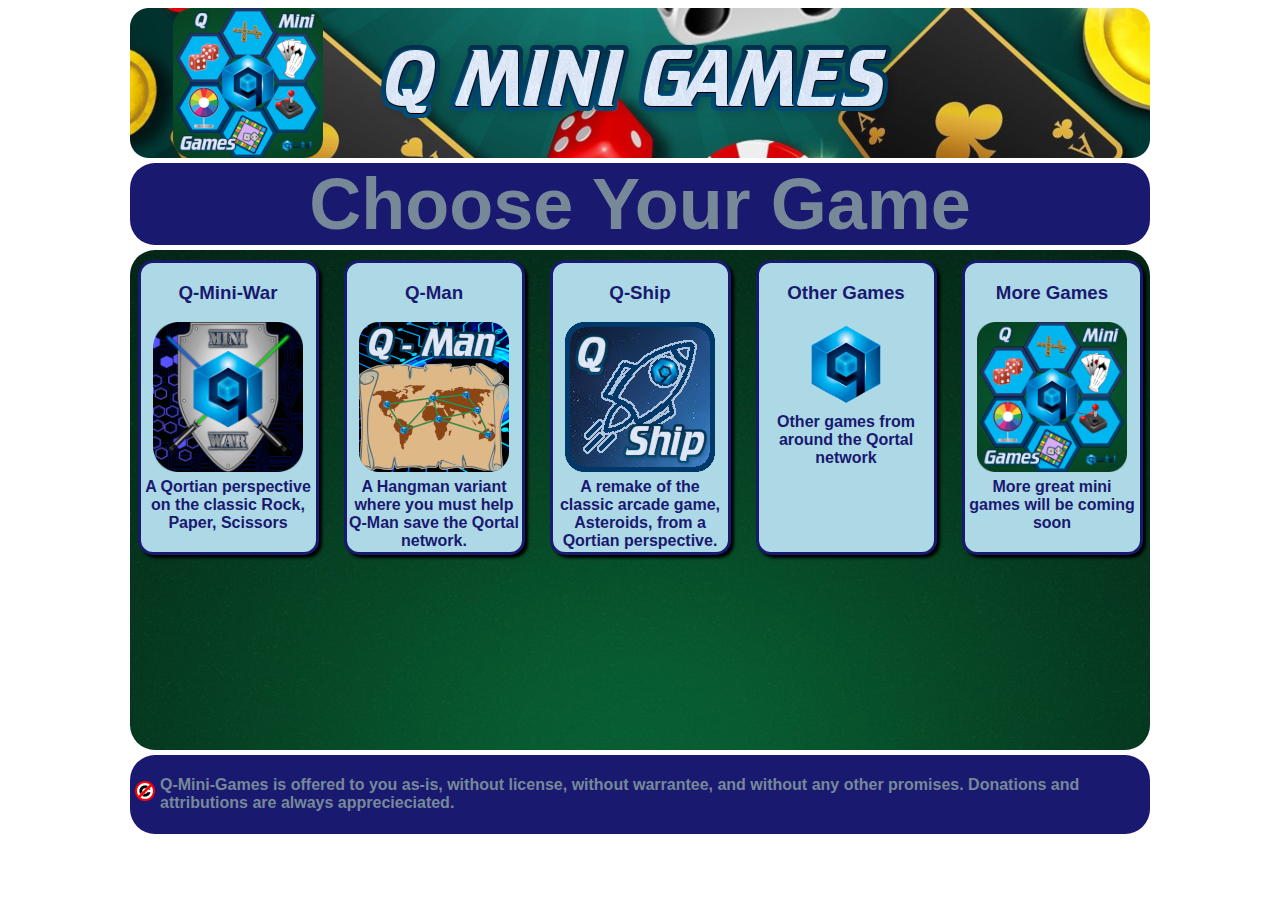
<file: index.html>
<!DOCTYPE html>
<html lang="en">
<head>
    <meta charset="UTF-8">
    <meta name="viewport" content="width=device-width, initial-scale=1.0">
    <title>Q-Mini-Games</title>
    <link rel="stylesheet" href="./style.css">
    <link rel="icon" type="image/x-icon" href="/Q-Mini-Games/favicon.ico">
</head>
<body>
    <header>
        <img id = "headerBanner" src="./images/QMGBanner(1020x150)Rounded-Corners.png" alt="Q Mini Games Banner">
    </header>
    <section id = "banner">
        <h1> Choose Your Game</h1>
    </section>
    <main>
        
        <div id = "gamesGrid1" class="show">
            <div id = "qmw" class = "gameCard" onmouseover="cardAlt('qmw')" onmouseout="cardReg('qmw')" onmousedown="window.location='./games/q-mini-war/index.html'">
                <h3 id="qmwTitle" class="gameTitle">Q-Mini-War</h3>
                <img id="qmwImg" src="./images/QMWlogo.png" alt="Q Mini War logo">
                <h4 id="qmwDesc" class="gameDesc">A Qortian perspective on the classic Rock, Paper, Scissors</h4>
            </div>
            <div id = "qmn" class = "gameCard" onmouseover="cardAlt('qmn')" onmouseout="cardReg('qmn')" onmousedown="window.location='/games/q-man/index.html'">
                <h3 id="qmnTitle" class="gameTitle">Q-Man</h3>
                <img id="qmnImg" src="./images/QMNlogo.png" alt="Q Man logo">
                <h4 id="qmnDesc" class="gameDesc">A Hangman variant where you must help Q-Man save the Qortal network.</h4>
            </div>
            <div id = "qsp" class = "gameCard" onmouseover="cardAlt('qsp')" onmouseout="cardReg('qsp')" onmousedown="window.location='./games/q-ship/index.html'">
                <h3 id="qspTitle" class="gameTitle">Q-Ship</h3>
                <img id="qspImg" src="./images/QSP-logo.png" alt="Q Ship logo">
                <h4 id="qspDesc" class="gameDesc">A remake of the classic arcade game, Asteroids, from a Qortian perspective.</h4>
            </div>
            <div id = "otg" class = "gameCard" onmouseover="cardAlt('otg')" onmouseout="cardReg('otg')" onmousedown=showOtherGames()>
                <h3 id="otgTitle" class="gameTitle">Other Games</h3>
                <img id="qmmImg" src="./images/Qortalicon.png" alt="Qortal cube logo">
                <h4 id="qmmDesc" class="gameDesc">Other games from around the Qortal network</h4>
            </div>
            <div id = "qmore" class = "gameCard" onmouseover="cardAlt('qmore')" onmouseout="cardReg('qmore')">
                <h3 id="qmoreTitle" class="gameTitle">More Games</h3>
                <img id="qmoreImg" src="./images/QMG-Logo(320x320)-Transparent.png" alt="Q Mini Games logo">
                <h4 id="qmoreDesc" class="gameDesc">More great mini games will be coming soon</h4>
            </div>
        </div> 
        <div id = "otherGames" class="show">
            <div id = "qbrt" class = "gameCard" onmouseover="cardAlt('qbrt')" onmouseout="cardReg('qbrt')" onmousedown=otgTest()>
                <h3 id="qmwTitle" class="gameTitle">Q-Bert</h3>
                <img id="qmwImg" src="./images/Qortalicon.png" alt="Qortal cube logo">
                <h4 id="qmwDesc" class="gameDesc">AKA BlueBert by PigPig105</h4>
            </div>
            <div id = "qmn" class = "gameCard" onmouseover="cardAlt('qmn')" onmouseout="cardReg('qmn')" onmousedown="window.location='./games/q-man/index.html'" hidden>
                <h3 id="qmnTitle" class="gameTitle">Q-Man</h3>
                <img id="qmnImg" src="./images/QMNlogo.png" alt="Q Man logo">
                <h4 id="qmnDesc" class="gameDesc">A Hangman variant where you must help Q-Man save the Qortal network.</h4>
            </div>
            <div id = "qsp" class = "gameCard" onmouseover="cardAlt('qsp')" onmouseout="cardReg('qsp')" onmousedown="window.location='./games/q-ship/index.html'" hidden>
                <h3 id="qspTitle" class="gameTitle">Q-Ship</h3>
                <img id="qspImg" src="./images/QSP-logo.png" alt="Q Ship logo">
                <h4 id="qspDesc" class="gameDesc">A remake of the classic arcade game, Asteroids, from a Qortian perspective.</h4>
            </div>
            <div id = "qmm" class = "gameCard" onmouseover="cardAlt('qmm')" onmouseout="cardReg('qmm')" onmousedown="window.location='./games/q-mini-mines/index.html'" hidden>
                <h3 id="qmmTitle" class="gameTitle">Q-Mini-Mines</h3>
                <img id="qmmImg" src="./images/QMWlogo.png" alt="Q Mini Mines logo">
                <h4 id="qmmDesc" class="gameDesc">Find all the mines without blowing yourself up</h4>
            </div>
            <div id = "btg" class = "gameCard" onmouseover="cardAlt('btg')" onmouseout="cardReg('btg')" onmousedown="showGames()">
                <h3 id="qmoreTitle" class="gameTitle">Q-Mini-Games</h3>
                <img id="qmoreImg" src="./images/QMG-Logo(320x320)-Transparent.png" alt="Q Mini Games logo">
                <h4 id="qmoreDesc" class="gameDesc">Go back to the Q-Mini-Games list</h4>
            </div>
        </div>
        
    </main>
    <footer>
        <div id="qmgLicense">
            <img src="./images/copyright-free.png" alt="Copyright free image">  <H4>Q-Mini-Games is offered to you as-is, without license, without warrantee, and without any other promises. Donations and attributions are always apprecieciated.</H4>
        </div>
    </footer>
    <script src="./script.js"></script>
</body>
</html>
</file>
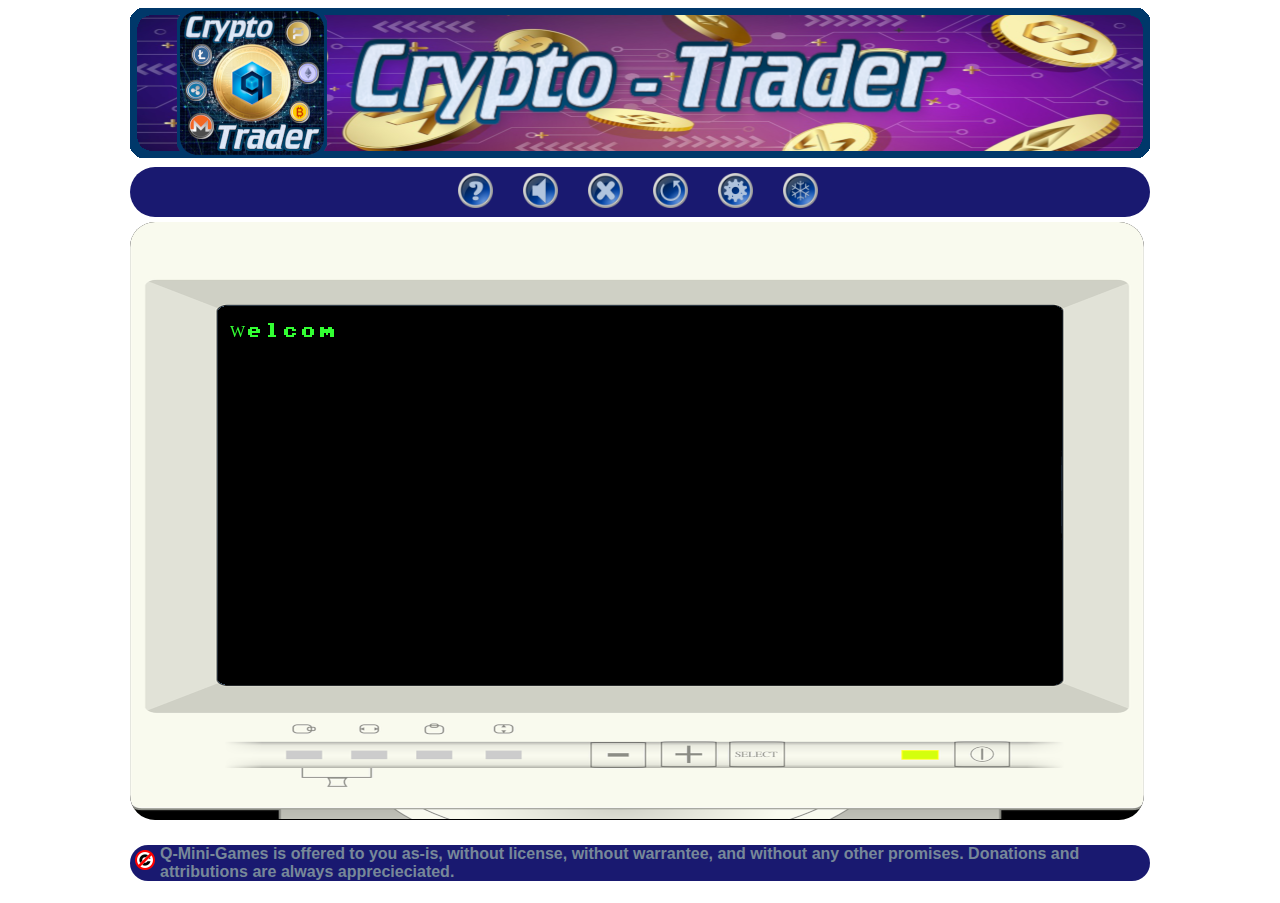
<file: games/crypto-trader/index.html>
<!DOCTYPE html>
<html lang="en">
<head>
    <meta charset="UTF-8">
    <meta name="viewport" content="width=device-width, initial-scale=1.0">
    <title>Crypto-Trader</title>
    <link rel="stylesheet" href="./style.css">
</head>
<body>
    <header>
        <img src="./images/C-T-Banner(1020x150).png" alt="Crypto Trader Banner">
    </header>
    <nav id = navBar>
        <div id="infoButton" class="navCard">
            <img id="infoImg" class="navButton" src="./images/Help2Button.png" alt="Info Button" onmouseover="showTP(document.getElementById('infoTip'))" onmouseout="hideTP(document.getElementById('infoTip'))" onmousedown="infoButton()">
            
        </div>
        <div id="muteButton" class="navCard">
            <img id = "muteImg" class="navButton" src="./images/AudioButton.png" alt="Mute Button" onmouseover="showTP(document.getElementById('muteTip'))" onmouseout="hideTP(document.getElementById('muteTip'))" onmousedown="muteButton()">
        </div>
        <div id="cancelButton" class="navCard">
            <img id="cancelImg" class="navButton" src="./images/XButton.png" alt="Cancel Button" onmouseover="showTP(document.getElementById('cancelTip'))" onmouseout="hideTP(document.getElementById('cancelTip'))" onmousedown="cancelButton()">
        </div>
        <div id="RestartButton" class="navCard">
            <img id="restartImg" class="navButton" src="./images/RestartButton.png" alt="Restart Button" onmouseover="showTP(document.getElementById('restartTip'))" onmouseout="hideTP(document.getElementById('restartTip'))" onmousedown="restartButton()">
        </div>
        <div id="settingsButton" class="navCard">
            <img id="settingsImg" class="navButton" src="./images/SettingsButton.png" alt="Settings Button" onmouseover="showTP(document.getElementById('setTip'))" onmouseout="hideTP(document.getElementById('setTip'))" onmousedown="settingsButton()">
        </div>
        <div id="snowflakeButton" class="navCard">
            <img id="snowflakeImg" class="navButton" src="./images/SnowflakeButton.png" alt="Snowflake Button" onmouseover="showTP(document.getElementById('snowTip'))" onmouseout="hideTP(document.getElementById('snowTip'))" onmousedown="snowflakeButton()">
        </div>
    </nav>
    <main id="gameBoard">
        <div id="restartTip" class="toolTip">
        Restart Game
        </div>
        <div id="snowTip" class="toolTip">
            Snowflake
        </div>
        <div id="setTip" class="toolTip">
            Game Settings
        </div>
        <div id="cancelTip" class="toolTip">
            Quit Game
        </div>
        <div id="muteTip" class="toolTip">
            Mute Sounds
        </div>
        <div id="infoTip" class="toolTip">
            Game Instructions
        </div>
    <canvas></canvas>
    <footer>
        <div id="qmgLicense">
            <img src="./images/copyright-free.png" alt="Copyright free image">  <H4>Q-Mini-Games is offered to you as-is, without license, without warrantee, and without any other promises. Donations and attributions are always apprecieciated.</H4>
        </div>
    </footer>
    <script src="./game.js"></script>
</body>
</html>
</file>
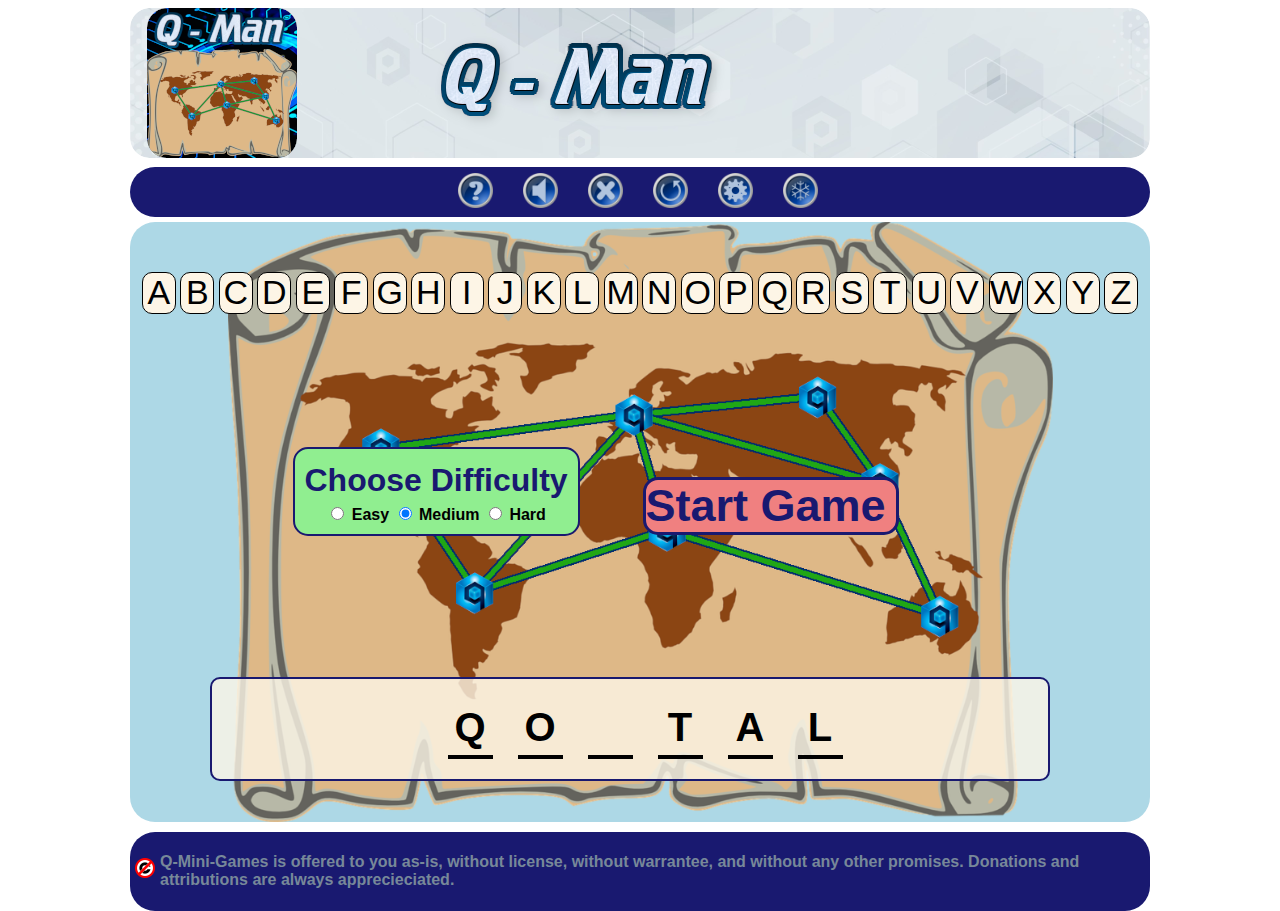
<file: games/q-man/index.html>
<!DOCTYPE html>
<html lang="en">
<head>
    <meta charset="UTF-8">
    <meta name="viewport" content="width=device-width, initial-scale=1.0">
    <title>Q-Man</title>
    <link rel="stylesheet" href="./style.css">
    <link rel="icon" type="image/x-icon" href="/Q-Mini-Games/favicon.ico">
</head>
<body>
    <header>
        <img src="./images/Q-ManBanner.png" alt="Q-Man Banner">
    </header>
    <nav id = navBar>
        <div id="infoButton" class="navCard">
            <img id="infoImg" class="navButton" src="./images/Help2Button.png" alt="Info Button" onmouseover="showTP(document.getElementById('infoTip'))" onmouseout="hideTP(document.getElementById('infoTip'))" onmousedown="infoButton()">
            
        </div>
        <div id="muteButton" class="navCard">
            <img id = "muteImg" class="navButton" src="./images/AudioButton.png" alt="Mute Button" onmouseover="showTP(document.getElementById('muteTip'))" onmouseout="hideTP(document.getElementById('muteTip'))" onmousedown="muteButton()">
        </div>
        <div id="cancelButton" class="navCard">
            <img id="cancelImg" class="navButton" src="./images/XButton.png" alt="Cancel Button" onmouseover="showTP(document.getElementById('cancelTip'))" onmouseout="hideTP(document.getElementById('cancelTip'))" onmousedown="cancelButton()">
        </div>
        <div id="RestartButton" class="navCard">
            <img id="restartImg" class="navButton" src="./images/RestartButton.png" alt="Restart Button" onmouseover="showTP(document.getElementById('restartTip'))" onmouseout="hideTP(document.getElementById('restartTip'))" onmousedown="restartButton()">
        </div>
        <div id="settingsButton" class="navCard">
            <img id="settingsImg" class="navButton" src="./images/SettingsButton.png" alt="Settings Button" onmouseover="showTP(document.getElementById('setTip'))" onmouseout="hideTP(document.getElementById('setTip'))" onmousedown="settingsButton()">
        </div>
        <div id="snowflakeButton" class="navCard">
            <img id="snowflakeImg" class="navButton" src="./images/SnowflakeButton.png" alt="Snowflake Button" onmouseover="showTP(document.getElementById('snowTip'))" onmouseout="hideTP(document.getElementById('snowTip'))" onmousedown="snowflakeButton()">
        </div>
    </nav>
    <main id="gameBoard">
        <div id="restartTip" class="toolTip">
        Restart Game
        </div>
        <div id="snowTip" class="toolTip">
            Snowflake
        </div>
        <div id="setTip" class="toolTip">
            Game Settings
        </div>
        <div id="cancelTip" class="toolTip">
            Quit Game
        </div>
        <div id="muteTip" class="toolTip">
            Mute Sounds
        </div>
        <div id="infoTip" class="toolTip">
            Game Instructions
        </div>
        <div id="settingsCard" class="settings">
            <p>Set Difficulty</p>
            <div>
            <input type="radio" id="sEasy" name="setDiff" value="easy" onchange="selectDiff('easy')">
            <label id="sEasyLab" for="sEasy">Easy</label>
            </div>
            <div>
            <input type="radio" id="sMed" name="setDiff" value="med" checked onchange="selectDiff('med')">
            <label id="sMedLab" for="sMed">Medium</label>
            </div>
            <div>
            <input type="radio" id="sHard" name="setDiff" value="hard" onchange="selectDiff('hard')">
            <label id="sHardLab" for="sHard">Hard</label>
            </div>
            <p>Changes will take effect <br/>on your next game.</p>
        </div>
        <div id="startBox" >
            <div id="selectDiff">
                <h1> Choose Difficulty</h1>
                <input type="radio" id="easy" name="chooseDiff" value="easy" onchange="selectDiff('easy')">
                <label for="easy">Easy</label>
                <input type="radio" id="med" name="chooseDiff" value="med" checked onchange="selectDiff('med')">
                <label for="med">Medium</label>
                <input type="radio" id="hard" name="chooseDiff" value="hard" onchange="selectDiff('hard')">
                <label for="hard">Hard</label>
            </div>
            <h1 onmousedown="startGame()">Start Game</h1>
        </div>
        <div id="confirmBox">
            <h1 id="confirmTitle"></h1>
            <div id="confirmContainer">
                <p id="confirmNo" class="confirmButtons" onmousedown="confirmNo()"></p>
                <p id="confirmYes" class="confirmButtons" onmousedown="confirmYes()"></p>
            </div>
            <p id="confirmText"></p>
        </div>
        <div id="playAgain" class="playMore">
            <p id="message">Everybody Wins With Qortal</p>
            <p id="blurb">Qortal is the only fully-decentralized and censorship-proof platform that gives you, the user, full control over your internet experience. Qortal = Freedom</p>
            <p id="statsTitle">Your Stats</p>
            <div id="statsContainer">
                <div id="gamesCard" class="statCard">
                    <p class="statCardTitle">Games Played</p>
                    <p id="statGames" class="statStat">0</p>
                </div>
                <div id="winsCard" class="statCard">
                    <p class="statCardTitle">Wins:</p>
                    <p id="statWins" class="statStat">0</p>
                </div>
                <div id="loseCard" class="statCard">
                    <p class="statCardTitle"> Losses:</p>
                    <p id="statLosses" class="statStat">0</p>
                </div>
                <div id="snowflakeCard" class="statCard">
                    <p class="statCardTitle">Snowflakes:</p>
                    <p id="statSnowflakes" class="statStat">0</p>
                </div>
                <div id="percentCard" class="statCard">
                    <p class="statCardTitle">Percentage:</p>
                    <p id="statPercent" class="statStat">0 %</p>
                </div>
            </div>
            <div id="playAgainButtons">
                <p id="runAwayButton" class="paButtons" onmousedown="runAway()">Get Me Outta Here!</p>
                <p id="playAgainButton" class="paButtons" onmousedown="playAgain()">Play Again</p>
            </div>
        </div>
        <div id="letterA" class="letterCard" onmousedown="letterClick('A')">A</div>
        <div id="letterB" class="letterCard" onmousedown="letterClick('B')">B</div>
        <div id="letterC" class="letterCard" onmousedown="letterClick('C')">C</div>
        <div id="letterD" class="letterCard" onmousedown="letterClick('D')">D</div>
        <div id="letterE" class="letterCard" onmousedown="letterClick('E')">E</div>
        <div id="letterF" class="letterCard" onmousedown="letterClick('F')">F</div>
        <div id="letterG" class="letterCard" onmousedown="letterClick('G')">G</div>
        <div id="letterH" class="letterCard" onmousedown="letterClick('H')">H</div>
        <div id="letterI" class="letterCard" onmousedown="letterClick('I')">I</div>
        <div id="letterJ" class="letterCard" onmousedown="letterClick('J')">J</div>
        <div id="letterK" class="letterCard" onmousedown="letterClick('K')">K</div>
        <div id="letterL" class="letterCard" onmousedown="letterClick('L')">L</div>
        <div id="letterM" class="letterCard" onmousedown="letterClick('M')">M</div>
        <div id="letterN" class="letterCard" onmousedown="letterClick('N')">N</div>
        <div id="letterO" class="letterCard" onmousedown="letterClick('O')">O</div>
        <div id="letterP" class="letterCard" onmousedown="letterClick('P')">P</div>
        <div id="letterQ" class="letterCard" onmousedown="letterClick('Q')">Q</div>
        <div id="letterR" class="letterCard" onmousedown="letterClick('R')">R</div>
        <div id="letterS" class="letterCard" onmousedown="letterClick('S')">S</div>
        <div id="letterT" class="letterCard" onmousedown="letterClick('T')">T</div>
        <div id="letterU" class="letterCard" onmousedown="letterClick('U')">U</div>
        <div id="letterV" class="letterCard" onmousedown="letterClick('V')">V</div>
        <div id="letterW" class="letterCard" onmousedown="letterClick('W')">W</div>
        <div id="letterX" class="letterCard" onmousedown="letterClick('X')">X</div>
        <div id="letterY" class="letterCard" onmousedown="letterClick('Y')">Y</div>
        <div id="letterZ" class="letterCard" onmousedown="letterClick('Z')">Z</div>
    </main>
    <div id="gameCard">
    <section id="gameArea">
        <div id="letter1" class="letterBlank">Q</div>
        <div id="letter2" class="letterBlank">O</div>
        <div id="letter3" class="letterBlank">&nbsp;</div>
        <div id="letter4" class="letterBlank">T</div>
        <div id="letter5" class="letterBlank">A</div>
        <div id="letter6" class="letterBlank">L</div>
    </section>
    </div>
    <div id="instructions" class="hiddenPanel">
        <h1> Q - Man Instructions</h1>
        <h4>About:</h4>
        <p>Q-Man is a hangman like game where you try to help Q-man build out the Qortal network. Each time you guess a correct letter Q-man will activate a new node and you will be able to see the network pathways to that node. But... Each time you guess an incorrect letter, one node will go offline and its network connections will disappear. To win the game you must have all 7 nodes active when you finish solving the word.</p>
        <h4>How To Play:</h4>
        <p>The blank lines for the secret word will be displayed at the bottom of your screen. You can either click on one of the letter cards on the screen or press any available letter on your keyboard. If you guess a letter that is in the secret word, it will be added to the correct blank(s) in the secret word and the letter card will turn green. If you guess a letter that is not in the secret word, no blanks will be filled in and the letter card will turn red. You cannot click on or type a red or green letter.</p>
        <h4>Difficulty level:</h4>
        <p>The three main difficulty levels are easy, medium and hard. Each of these levels has its own word list that the computer will use to randomly pick the secret word. These lists were created to reflect the reading level of the words with a smaller emphasis on how challenging they might be to solve. Each level will also start out with a different number of active nodes. The medium level has the largest word list and is where most players should start. To change difficulty level while playing, you can use the settings (gear) button on the navigation bar and select a different difficulty. The next time the computer picks a secret word it will use the new difficulty level you have selected.</p>
        <h4>Sounds:</h4>
        <p>To mute all sound effects, press the mute (speaker) button. To unmute press the button again.</p>
        <h4>Snowflake:</h4>
        <p>If you get stuck and simply cannot solve a word, press the snowflake option to end the game and reveal the secret word. You cannot ever win by using the snowflake button!</p>
        <h4>Restart:</h4>
        <p>The restart button will end the current game without revealing the secret word and start a new game with the currently selected difficulty. A restart does not count as a completed game and so will not affect your stats in any way.</p>
        <div id="infoExit" onmousedown="infoButton()">X</div>
    </div>
    <footer>
        <div id="qmgLicense">
            <img src="./images/copyright-free.png" alt="Copyright free image">  <H4>Q-Mini-Games is offered to you as-is, without license, without warrantee, and without any other promises. Donations and attributions are always apprecieciated.</H4>
        </div>
    </footer>
    <script src="./script.js"></script>
    <script src="./data/data.js"></script>
</body>
</html>
</file>
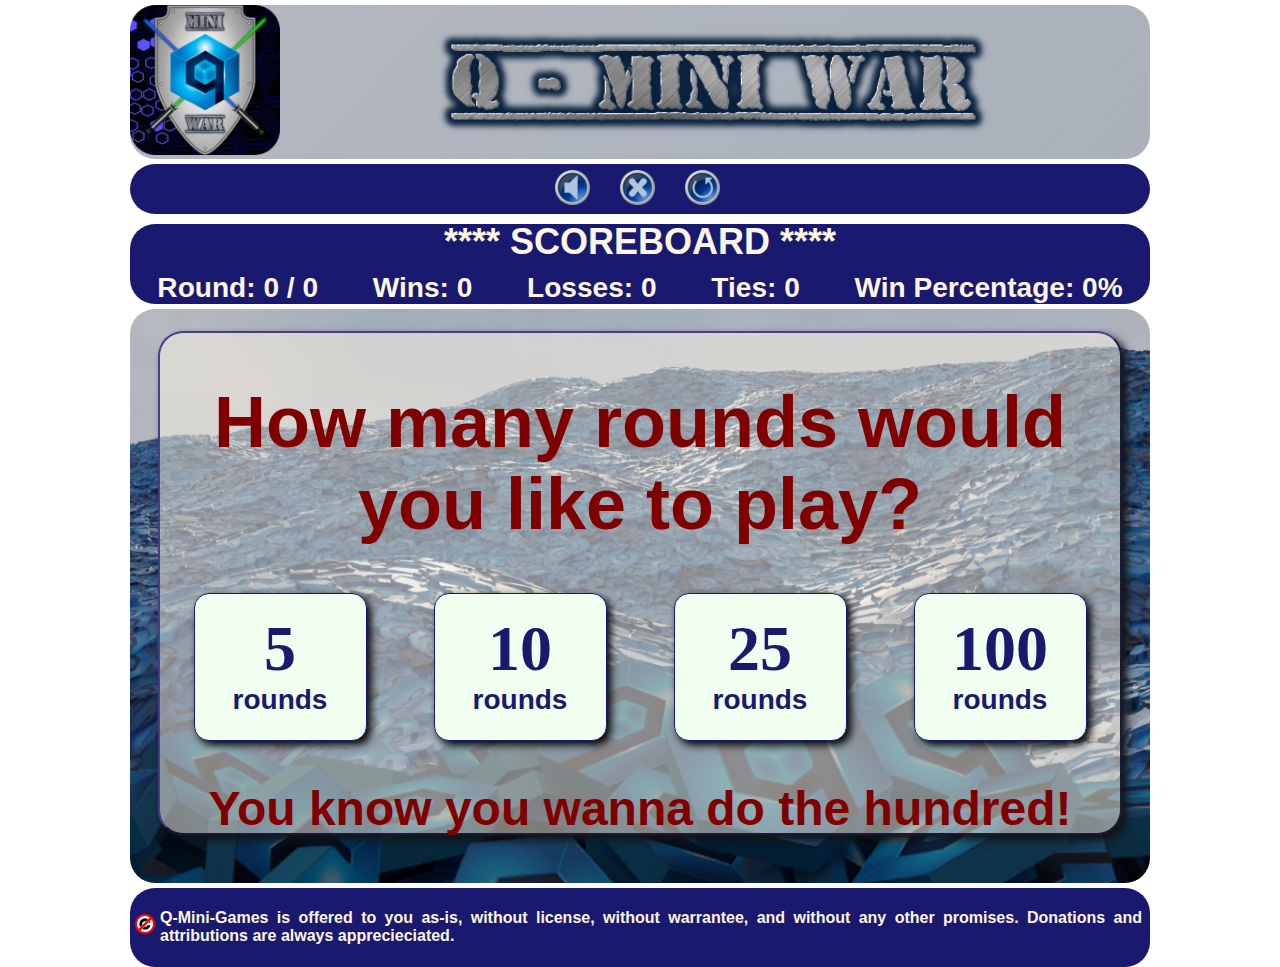
<file: games/q-mini-war/index.html>
<!DOCTYPE html>
<html lang="en">
<head>
    <meta charset="UTF-8">
    <meta name="viewport" content="width=device-width, initial-scale=1.0">
    <title>Q - Mini War</title>
    <link rel="stylesheet" href="./style.css">
    
</head>
<body>
    <header id = "header" class = "header">
        <div id = "logo" class = "logo">
            <img src = "./images/QMWlogo.png" alt = "Q-Mini-War Logo">
        </div>
        <div id = "title" class = "title">
            <img src = "./images/QMWheader.png" alt = "Q-Mini-War Title">
        </div>
    </header>
    <nav id = navBar>
        <div id="muteButton" class="navCard">
            <img id = "muteImg" class="navButton" src="./images/AudioButton.png" alt="Mute Button" onmouseover="showTP(document.getElementById('muteTip'))" onmouseout="hideTP(document.getElementById('muteTip'))" onmousedown="muteButton()">
        </div>
        <div id="cancelButton" class="navCard">
            <img id="cancelImg" class="navButton" src="./images/XButton.png" alt="Cancel Button" onmouseover="showTP(document.getElementById('cancelTip'))" onmouseout="hideTP(document.getElementById('cancelTip'))" onmousedown="cancelButton()">
        </div>
        <div id="RestartButton" class="navCard">
            <img id="restartImg" class="navButton" src="./images/RestartButton.png" alt="Restart Button" onmouseover="showTP(document.getElementById('restartTip'))" onmouseout="hideTP(document.getElementById('restartTip'))" onmousedown="restartButton()">
        </div>
        
    </nav>
    <div id="toolTips">
        <div id="restartTip" class="toolTip">
            Restart Game
            </div>
            <div id="cancelTip" class="toolTip">
                Quit Game
            </div>
            <div id="muteTip" class="toolTip">
                Mute Sounds
            </div>
    </div>
    <section id = "scoreCard" class = "score">
        <h1>****  SCOREBOARD  ****</h1>
        <div id = "scoreDisplay">
            <h3 id = "displayRounds">Round: 0 / 0</h3>
            <h3 id = "displayWins">Wins: 0</h3>
            <h3 id = "displayLosses">Losses: 0</h3>
            <h3 id = "displayTies">Ties: 0</h3>
            <h3 id = "displayPercent">Win Percentage: 0%</h3>
        </div>
        
    </section>

    <section id = "inputArea" class = "show">

        <section id = "results" class = "hide">
            <div id = "resultTitle">
                <h1 id = "rTitle">Come on, man! </h1>
            </div>
            <div id = "resultCards">
                <div id = "playersResultCard">
                    <h2>Your Choice</h2>
                    <img id = "pResultImage" src = "./images/BGJC.png" alt = "player's choice image">
                    <h3 id = "pChoice">Big Government</h3>
                </div>
                    
                <div id = "ComputersResultCard">
                    <h3>Computer's Choice</h3>
                    <img id = "cResultImage" src = "./images/BGJC.png" alt = "computer's choice image">
                    <h3 id = "cChoice">Big Government</h3>
                </div>
                <!-- <img src="./images/BG-lose.png" alt="image showing results"> -->
            </div>
            <div id = "resultTaunt">
                <h3 id = "rTaunt">Qortal's decentralized infrastructure will always win over Big Government!</h3>
            </div>
            <div id = "continueButton" onmousedown="CBclick()">
            <h1>Continue</h1>
            </div>
        </section>

        
        <section id = "playersTurn" class = "hide">
            <div id = "choiceInstructions">
                <H1>Choose Your Weapon!</H1>
            </div>
            <div id = "playersChoices">
                <div id = "bigGovernmentCard" onmouseover = "BGalt()" onmouseout = "BGreg()" onmousedown = "BGselect()">
                    <img id = "BGimg" src = "./images/BGJ.png" alt = "big government - joe biden">
                    <h2 class = "big">Big</h2><h2>Government</h2>
                </div>
                <div id = "fiatCard" onmouseover = "FCalt()" onmouseout = "FCreg()" onmousedown = "FCselect()">
                    <img id = "FCimg" src = "./images/money-smile.png" alt = "smiling fiat money">
                    <h2 class = "big">Fiat</h2><h2>Currencies</h2>
                </div>
                <div id = "bigTechCard" onmouseover = "BTalt()" onmouseout = "BTreg()" onmousedown = "BTselect()">
                    <img id = "BTimg" src = "./images/BTG.png" alt = "big tech - logo">
                    <h2 class = "big">Big</h2><h2>Tech</h2>
                </div>
                <div id = "qortalCard" onmouseover = "QCalt()" onmouseout = "QCreg()" onmousedown="Qselect()">
                    <img id = "QCimg" src = "./images/Qhex.png" alt = "Qortal Logo">
                    <h1>Qortal</h1>
                </div>
            </div>
            <div id = "wisely">
                <h1>Choose Wisely!</h1>
            </div>
        </section>

        <section id = "computersTurn" class = "hide">
            <div id = "computersTurnTitle">
                <h1>SSSHHHHH!!!! The Computer Is Thinking</h1>
            </div>
            <div id = "computerChoices">
                <div id = "ccCard">
                    <img id = "ccImg" src="./images/BGJ.png" alt="computers choices">
                    <h3 id ="ccText">Big Government</h3>
                </div>
            </div>
        </section>
        <section id = "startup" class = "show">
            <div id = "startupTitle">
                <h1>How many rounds would you like to play?</h1>
            </div>
            <div id = "roundsSelect">
                <div id = "rounds5" class = "roundsClick">
                    <h1>5</h1>
                    <h3>rounds</h3>
                </div>
                <div id = "rounds10" class = "roundsClick">
                    <h1>10</h1>
                    <h3>rounds</h3>
                </div>
                <div id = "rounds25" class = "roundsClick">
                    <h1>25</h1>
                    <h3>rounds</h3>
                </div>
                <div id = "rounds100" class = "roundsClick">
                    <h1>100</h1>
                    <h3>rounds</h3>
                </div>
                
            </div>
            <div id = "wisely">
                <h1>You know you wanna do the hundred!</h1>
            </div>
        </section>
    </section>
    <section id = "finalResult" class = "hide">
        <div id = "finalResultTitle">
            <h1 id = "finalTitle">Did You Win?!?!?! </h1>
        </div>
        <div id = "finalScore">
            <h3 id = "finalWins">Wins: 0</h3>
            <h3 id = "finalLosses">Losses: 0</h3>
            <h3 id = "finalTies">Ties: 0</h3>
            <h3 id = "finalPercent">Win Percentage: 0%</h3>
        </div>

        <div id = "finalResultTaunt">
            <h3>Hint: Qortal <span style = "text-decoration-line: underline;">Always</span> Wins!</h3>
        </div>
        <div id = "restartButton" onmousedown="restart()">
            <h1>Play Again?</h1>
    

    </section>

    <footer id = "footer" class = "footer">
        <div id="qmgLicense">
            <img src="./images/copyright-free.png" alt="Copyright free image">  <H4>Q-Mini-Games is offered to you as-is, without license, without warrantee, and without any other promises. Donations and attributions are always apprecieciated.</H4>
        </div>
    </footer>
    <script src="./script.js"></script>
</body>
</html>
</file>
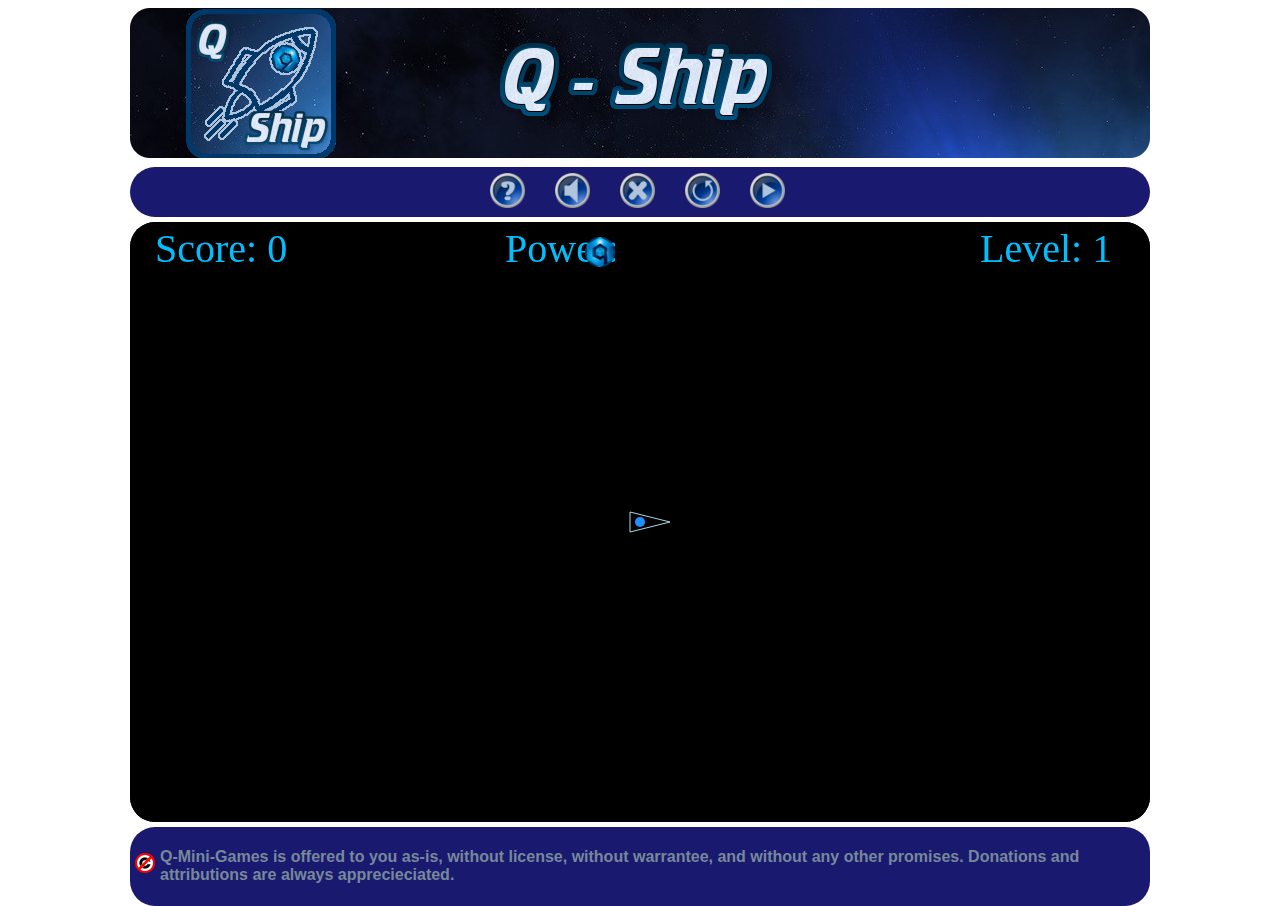
<file: games/q-ship/index.html>
<!DOCTYPE html>
<html lang="en">
<head>
    <meta charset="UTF-8">
    <meta name="viewport" content="width=device-width, initial-scale=1.0">
    <title>Q-Ship</title>
    <link rel="stylesheet" href="./style.css">
    <link rel="preload" as="image" href="./images/qortal_overlay.png">
</head>

<body>
    <header>
        <img id="qImg" src="./images/qortal_overlay.png">
        <img src="./images/Q-Ship-banner(1020x150).png" alt="Q Ship Banner">
    </header>
    <nav>
        <div id="infoButton" class="navCard">
            <img id="infoImg" class="navButton" src="./images/Help2Button.png" alt="Info Button" onmouseover="showTP(document.getElementById('infoTip'))" onmouseout="hideTP(document.getElementById('infoTip'))" onmousedown="infoButton()">
            
        </div>
        <div id="muteButton" class="navCard">
            <img id = "muteImg" class="navButton" src="./images/AudioButton.png" alt="Mute Button" onmouseover="showTP(document.getElementById('muteTip'))" onmouseout="hideTP(document.getElementById('muteTip'))" onmousedown="muteButton()">
        </div>
        <div id="cancelButton" class="navCard">
            <img id="cancelImg" class="navButton" src="./images/XButton.png" alt="Cancel Button" onmouseover="showTP(document.getElementById('cancelTip'))" onmouseout="hideTP(document.getElementById('cancelTip'))" onmousedown="cancelButton()">
        </div>
        <div id="RestartButton" class="navCard">
            <img id="restartImg" class="navButton" src="./images/RestartButton.png" alt="Restart Button" onmouseover="showTP(document.getElementById('restartTip'))" onmouseout="hideTP(document.getElementById('restartTip'))" onmousedown="restartButton()">
        </div>
        <!-- <div id="settingsButton" class="navCard">
            <img id="settingsImg" class="navButton" src="./images/SettingsButton.png" alt="Settings Button" onmouseover="showTP(document.getElementById('setTip'))" onmouseout="hideTP(document.getElementById('setTip'))" onmousedown="settingsButton()">
        </div> -->
        <div id="pauseButton" class="navCard">
            <img id="pauseImg" class="navButton" src="./images/playButton.png" alt="Play or Pause Button" onmouseover="showTP(document.getElementById('pauseTip'))" onmouseout="hideTP(document.getElementById('pauseTip'))" onmousedown="pauseButton()">
        </div>
    </nav>
    <div id="main">
        <div id="restartTip" class="toolTip">
            Restart Game
        </div>
        <div id="snowTip" class="toolTip">
            Snowflake
        </div>
        <div id="pauseTip" class="toolTip">
            Pause / Play
        </div>
        <div id="cancelTip" class="toolTip">
            Quit Game
        </div>
        <div id="muteTip" class="toolTip">
            Mute Sounds
        </div>
        <div id="infoTip" class="toolTip">
            Game Instructions
        </div>
        <div id="confirmBox">
            <h1 id="confirmTitle"></h1>
            <div id="confirmContainer">
                <p id="confirmNo" class="confirmButtons" onmousedown="confirmNo()"></p>
                <p id="confirmYes" class="confirmButtons" onmousedown="confirmYes()"></p>
            </div>
            <p id="confirmText"></p>
        </div> 
    <canvas>
        
    </canvas>
    </div>
    <div id="instructions" class="hiddenPanel">
        <h1> Q - Ship Instructions</h1>
        <h4>About:</h4>
        <p>Q-Ship is a qortian remake of an arcade classic where your Q-ship must survive the space junk being hurled at it by big government, big tech, and fiat central bankers.</p>
        <h4>How To Play:</h4>
        <p>Your goal is to destroy all of the space junk. You will need to move your ship around to aim your photon torpedos and to avoid coming into contact with the space junk or space mines. Every time you hit or destroy a piece of space junk you will receive points. Each 1,000 points moves you to a higher (and harder) level. Your goal is to get to the highest level you can.</p>
        <h4>Controls:</h4>
        <p>Use the A and D or right and left arrow keys to rotate your ship. Use the W or up arrow keys to move forward. Use the space bar to shoot photon torpedos.</p> To pause the game use the pause button on the navigation bar or press P.
        <h4>Power Ups:</h4>
        <p>Fly your ship over the Qortal icons to increase your power level, up to level 5. Each power level will allow you to shoot more photon torpedos and in different configurations. You can keep track of your power level by looking at the graph at the top of the screen.</p>
        <h4>Space Junk:</h4>
        <p>Space Junk comes in many different sizes and moves at different speeds. Large pieces of space junk will take multiple hits to destroy. Each kind of space junk has special properties:
            <ul>
            <li>Big Government continues to grow in size.</li>
            <li>Big Tech drops random space mines.</li>
            <li>Fiat will drain all of your power levels in a single hit.</li>
            </ul>
        </p>
        <h4>Space Mines:</h4>
        <p>Space Mines are small red dots dropped by Big Tech space junk. Space mines will cause damage to your ship just like being hit by space junk. Space mines will also cause damage to other space junk it comes in contact with.</p>
        <!-- <h4>Restart:</h4>
        <p>The restart button will end the current game without revealing the secret word and start a new game with the currently selected difficulty. A restart does not count as a completed game and so will not affect your stats in any way.</p> -->
        <div id="infoExit" onmousedown="infoButton()">X</div>
    </div>
<footer>
    <div id="qmgLicense">
        <img src="./images/copyright-free.png" alt="Copyright free image">  <H4>Q-Mini-Games is offered to you as-is, without license, without warrantee, and without any other promises. Donations and attributions are always apprecieciated.</H4>
    </div>
</footer>
</body>
<script src = './game.js'></script>
</html>
</file>
<file: style.css>
/* Styles for Q-Mini_Games Main Menu */

body {
    display: flex;
    flex-direction: column;
    justify-content: flex-start;
    
    max-width: 1020px;
    margin: auto;
    /* border: 2px solid midnightblue; */
    border-radius: 25px;
    /* box-shadow: 5px 5px 10px powderblue; */
    margin-top: 8px;
    gap: 5px;
    font-family: Arial, Helvetica, sans-serif;
}

header {
    display: flex;
    flex-wrap: wrap;
    align-items: center;
    /* background-image: linear-gradient(132deg, #B3B7C0, #AAB1BB); */
    min-height: 150px;
    /* padding: 5px; */
    border-radius: 18px 18px 0px 0px;
    
}

#banner {
    background-color: midnightblue;
    color: lightslategray;
    border-radius: 25px;
    text-align: center;
    font-size: 36px;
    font-weight: 900;
    
}

#banner > h1 {
    margin: 0;
}

main {
    border-radius: 25px;
    max-width: 1020px;
    background-image: url("./images/free-casino-table-cloth-texture-1637741.jpg");
    background-repeat: no-repeat;
    background-size: 1020px;
    min-height: 500px;
    color: #B3B7C0;
    text-align: center;
}

#gamesGrid1 {
    display: flex;
    justify-content: space-around;
    gap: 10px;
    margin-top: 10px;
    

}
#otherGames {
    display: none;
    justify-content: space-around;
    gap: 10px;
    margin-top: 10px;
}

.gameCard {
    text-align: center;
    background-color: lightblue;
    max-width: 175px;
    border: 3px solid midnightblue;
    border-radius: 15px;
    box-shadow: 3px 3px 3px black;
    color: midnightblue;
    cursor: pointer;
}

.gameCard > h3 {
    margin: .5;
    font-weight: 900;
}

.gameCard > h4 {
    margin: 2px;
}

.gameCard > img {
    width: 150px;
       
}

footer {
    background-color: midnightblue;
    color: lightslategray;
    border-radius: 25px;


}

#qmgLicense > img {
    height: 20px;
    float: left;
    margin: 5px;
}
</file>
<file: games/crypto-trader/style.css>
@font-face {
    font-family: basicPC;
    src: url(./Data/Px437_IBM_EGA_8x8.ttf);
}
body {
    display: flex;
    flex-direction: column;
    justify-content: flex-start;
    max-width: 1020px;
    margin: auto;
    border-radius: 25px;
    margin-top: 8px;
    gap: 5px;
    font-family: Arial, Helvetica, sans-serif;
}
nav {
    width: 1020px;
    height: 50px;
    display: flex;
    justify-content: center;
    gap: 25px;
    align-items: center;
    background-color: midnightblue;
    border-radius: 25px;
}
.navCard {
    width: 40px;
}
.navButton {
    height:35px;
}
.navButton:hover {
    height:40px;
}
.toolTip {
    position: absolute;
    /* margin:5px; */
    height:15;
    border:2px solid midnightblue;
    border-radius: 15px;
    background-color: papayawhip;
    font-weight: 700;
    text-align: center;
    padding: 5px;
    display:none;
}
#infoTip {
    margin-right: 250px;
}
#muteTip {
    margin-right: 185px;
}
#cancelTip {
    width: 88px;
}
#restartTip {
    margin-left: 85px;
}
#setTip {
    margin-left: 165px;
}
#snowTip {
    margin-left: 265px;
}
canvas {
    background-color: black;
    border-radius: 25px;
}








footer {
    background-color: midnightblue;
    color: lightslategray;
    border-radius: 25px;


}
#qmgLicense > img {
    height: 20px;
    float: left;
    margin: 5px;
}
</file>
<file: games/q-man/style.css>
body {
    display: flex;
    flex-direction: column;
    justify-content: flex-start;
    max-width: 1020px;
    margin: auto;
    border-radius: 25px;
    margin-top: 8px;
    gap: 5px;
    font-family: Arial, Helvetica, sans-serif;
}
nav {
    width: 1020px;
    height: 50px;
    display: flex;
    justify-content: center;
    gap: 25px;
    align-items: center;
    background-color: midnightblue;
    border-radius: 25px;
}
.navCard {
    width: 40px;
}
.navButton {
    height:35px;
}
.navButton:hover {
    height:40px;
}
.toolTip {
    position: absolute;
    /* margin:5px; */
    height:15;
    border:2px solid midnightblue;
    border-radius: 15px;
    background-color: papayawhip;
    font-weight: 700;
    text-align: center;
    padding: 5px;
    display:none;
}
#infoTip {
    margin-right: 250px;
}
#muteTip {
    margin-right: 185px;
}
#cancelTip {
    width: 88px;
}
#restartTip {
    margin-left: 85px;
}
#setTip {
    margin-left: 165px;
}
#snowTip {
    margin-left: 265px;
}
#settingsCard{
    background-color: oldlace;
    color: midnightblue;
    border: 2px solid midnightblue;
    border-radius: 15px;
    box-shadow: 3px 3px 5px midnightblue;
    display: none;
    flex-direction: column;
    justify-content: space-around;
    align-items: center;
    position:absolute;
    text-align: center;
    padding: 8px;
    margin-left: 300px;
}
#settingsCard label {
    font-size: 22px;
    font-weight: 700;
    
}
#settingsCard input {
    appearance: none;
    -webkit-appearance: none;
    width: 16px;
    height: 16px;
    border-radius: 50%;
    background: lightgray;
    border:  3px solid oldlace;
    box-shadow: 0 0 0 1px black;
}
#settingsCard input:hover {
    border-width: 0;
}
#settingsCard input:checked {
    box-shadow: 0 0 0 1px midnightblue;
    background-color: midnightblue;
    border-width: .2rem;
}
#settingsCard p {
    font-size: 20px;
    font-weight: 700;
    margin-top: 10px;
    margin-bottom: 10px;
}
#confirmBox {
    display: none;
    background-color: oldlace;
    border: 2px solid midnightblue;
    border-radius: 15px;
    color: midnightblue;
    text-align: center;
    width: 600px;
    position: absolute;
    padding: 12px;
    margin-top: 100px;
    z-index: 10;
}
#confirmContainer {
    display: flex;
    justify-content: center;
    gap: 80px;
}
.confirmButtons {
    border: 1px solid midnightblue;
    border-radius: 15px;
    color: midnightblue;
    padding: 15px;
    cursor: pointer;
    font-size: 24px;
    font-weight: 700;
}
#confirmNo {
    background-color: lightcoral;
}
#confirmNo:hover {
    background-color: darkred;
    color: oldlace;
}
#confirmYes {
    background-color: lightgreen;
}
#confirmYes:hover {
    background-color: darkgreen;
    color: oldlace;
}
#confirmText {
    text-align: justify;
    font-size: 20px;
    font-weight: 600;
}
#playAgain {
    position: absolute;
    background-color: oldlace;
    border: 2px solid midnightblue;
    border-radius: 15px;
    margin-top: 75px;
    width: 700px;
    padding:12px;
    display: none;
}
#playAgain > #message {
    color: midnightblue;
    font-size: 30px;
    font-weight: 700;
    margin-top: 8px;
    margin-bottom: 5px;
    text-align: center;
}
#playAgain > #blurb {
    font-weight: 700;
    color: midnightblue;
    text-align: justify;
    margin-top: 5px;
}
#playAgain > #statsTitle {
    font-size: 24px;
    font-weight: 700;
    color: midnightblue;
    text-align: center;
    margin-bottom: 3px;
}
#statsContainer {
    display:flex;
    justify-content: space-around;
    margin-top: 3px;
}
.statCard {
    text-align: center;
    color: midnightblue;
}
.statCardTitle,
.statStat {
    font-size: 22px;
    font-weight: 700;
}
#playAgainButtons {
    display:flex;
    justify-content: space-around;
}
.paButtons {
    border: 1px solid midnightblue;
    border-radius: 15px;
    font-size: 20px;
    padding: 8px;
}
#runAwayButton {
    background-color: lightcoral;
    }
#runAwayButton:hover {
    background-color: darkred;
    color: oldlace;
    cursor: pointer;
}
#playAgainButton {
    background-color: lightgreen;
}
#playAgainButton:hover {
    background-color: darkgreen;
    color:oldlace;
    cursor: pointer;
}
#selectDiff {
    background-color: lightgreen;
    border: 2px solid midnightblue;
    border-radius: 15px;
    padding: 10px;
    position: absolute;
    text-align: center;
}
#selectDiff > label {
    font-size: 16;
    font-weight: 700;
}
#selectDiff > h1 {
    color: midnightblue;
    margin-top:3px;
    margin-bottom: 5px;
}
#startBox {
    position: absolute;
    margin-top: 225px;
    margin-left: 325px;
    width: 1020px;
}
#startBox >h1:hover {
    cursor: pointer;
    background-color: lightgreen;
}
#startBox > h1 {
    font-size: 45px;
    color: midnightblue;
    background-color: lightcoral;
    border: 3px solid midnightblue;
    border-radius: 15px;
    position: absolute;
    width: 250px;
    margin-left: 350px;
}
main {
    background-color: lightblue;
    background-image: url("./images/Stage7.png");
    background-size: contain;
    background-repeat: no-repeat;
    background-position: center;
    border-radius: 25px;
    height: 600px;
    display: flex;
    flex-wrap: wrap;
    justify-content: center;
    gap: 4.5px;
}
.letterCard {
    background-color: oldlace;
    border-radius: 10px;
    font-size: 34px;
    font-weight: 400;
    width: 32px;
    text-align: center;
    margin-top: 50px;
    height: 40px;
    border: 1px solid black;
}
.usedLetterCard {
    background-color: darkgray;border-radius: 10px;
    font-size: 34px;
    font-weight: 400;
    width: 32px;
    text-align: center;
    margin-top: 50px;
    height: 40px;
    border: 1px solid black;
}
.usedLetterCard:hover {
    cursor: not-allowed;
}
.killedLetterCard {
    background-color: darkgray;border-radius: 10px;
    font-size: 34px;
    font-weight: 400;
    width: 32px;
    text-align: center;
    margin-top: 50px;
    height: 40px;
    border: 1px solid black;
}
.killedLetterCard:hover{
    cursor: not-allowed;
}
.letterCard:hover {
    background-color: lightgreen;
    font-weight: 700;
    cursor: pointer;
}
#gameArea {
    height: 100px;
    width: 700;
    background-color: rgba(253, 246, 231, 0.8);
    margin-top: -150px;
    display: flex;
    align-items: center;
    justify-content: center;
    gap: 25px;
    margin-left: 80px;
    margin-right: 100px;
    border: 2px solid midnightblue;
    border-radius: 10px;
    padding-left: 30px;
}
.letterBlank {
    font-size: 40px;
    font-weight: 700;
    text-align: center;
    border-bottom: 4px solid black;
    padding: 5px;
    width:35px;
}
.letterSolved {
    font-size: 40px;
    font-weight: 700;
    text-align: center;
    border-bottom: 4px solid darkgreen;
    color: darkgreen;
    padding: 5px;
    width:35px;
}
#instructions {
    background-color: lightblue;
    border: 2px solid midnightblue;
    border-radius: 25px;
    padding: 12px;
    height: 571px;
    margin-top: -609px;
    margin-bottom: 5px;
    display: none;
    z-index: 15;
}
#instructions > h1 {
    text-align: center;
    margin-top: 7px;
    margin-bottom: 5px;
}
#instructions > p {
    text-align: justify;
    margin-top: 4px;
    margin-bottom: 8px;
    font-weight: 500;
}
#instructions > h4 {
    line-height: 1rem;
    margin-bottom: 1px;
    margin-top: 3px;
    font-weight: 900;
}
#infoExit {
    font-family: Georgia, 'Times New Roman', Times, serif;
    font-size: 18px;
    font-weight: 900;
    position: relative;
    top:-540px;
    left:965px;
    /* margin-top: -100; */
    width: 14px;
    border: 1px solid midnightblue;
    border-radius: 5px;
    padding: 5px;
    color: midnightblue;
}
#infoExit:hover {
    cursor: pointer;
    color:red;
    border-color: red;
}
footer {
    background-color: midnightblue;
    color: lightslategray;
    border-radius: 25px;


}
#qmgLicense > img {
    height: 20px;
    float: left;
    margin: 5px;
}
</file>
<file: games/q-mini-war/style.css>
/* Stylesheet for Q-Mini-War */


body {
    display: flex;
    flex-direction: column;
    justify-content: flex-start;
    
    max-width: 1020px;
    margin: auto;
    /* border: 2px solid midnightblue; */
    border-radius: 21px;
    /* box-shadow: 5px 5px 10px powderblue; */
    margin-top: 5px;
    gap: 5px;
    font-family: Arial, Helvetica, sans-serif;
}

.header {
    display: flex;
    flex-wrap: wrap;
    align-items: center;
    background-image: linear-gradient(132deg, #B3B7C0, #AAB1BB);
    min-height: 150px;
    /* padding: 5px; */
    border-radius: 25px;
    
}
.logo {
    flex: 1, 1, 20%;
}

.logo img {
    height:150px;
    
    
}

.title {
    
    min-width: 85%;
    
}

.title img {
    height: 120px;
    display:block;
    margin-left: auto;
    margin-right: auto;
    

}
nav {
    width: 1020px;
    height: 50px;
    display: flex;
    justify-content: center;
    gap: 25px;
    align-items: center;
    background-color: midnightblue;
    border-radius: 25px;
}
.navCard {
    width: 40px;
}
.navButton {
    height:35px;
}
.navButton:hover {
    height:40px;
}
.toolTip {
    position: absolute;
    /* margin:5px; */
    height:15;
    border:2px solid midnightblue;
    border-radius: 15px;
    background-color: papayawhip;
    font-weight: 700;
    text-align: center;
    padding: 5px;
    display:none;
}
#toolTips {
    display: flex;
    flex-wrap: wrap;
    justify-content: center;
}
#infoTip {
    margin-right: 250px;
}
#muteTip {
    margin-right: 115px;
}
#cancelTip {
    width: 88px;
    margin-right: 0px;
}
#restartTip {
    margin-left: 145px;
}
#setTip {
    margin-left: 165px;
}
#snowTip {
    margin-left: 265px;
}
#scoreCard {
    background-color: midnightblue;
    color:oldlace;
    align-self: center;
    height: 80px;
    width: 1020px;
    border-radius: 25px;
}

#scoreCard h1 {
    font-size: 36px;
    font-weight: 900;
    text-align: center;
    align-self: center;
    margin-top: 0px;
    margin-bottom: 0px;
    line-height: 1;

}

#scoreDisplay {
    display: flex;
    justify-content: space-around;
    font-size: 24px;
    flex: 1, 1, auto;
    /* gap: 25px; */
    margin-top: 0;
    line-height: .05rem;
    
}

#inputArea {
    max-width: 1020px;
    background-image: url("./images/Qbkg.png");
    background-repeat: no-repeat;
    background-size: 1020px;
    border-radius: 25px;
}

#inputArea section {
    background-color:rgba(253, 245, 230, .5);
    height:500px;
    width: 960px;
    border: 2px outset darkslateblue;
    box-shadow: 5px 5px 8px rgb(18, 19, 19);
    border-radius: 25px;
    margin: auto;
    margin-top: 22px;
}

#finalResult {
    max-width: 1020px;
    background-image: url("./images/Qwin.png");
    background-repeat: no-repeat;
    background-size: 1020px;
    border-radius: 25px;
}

#finalScore {
    text-align: center;
    color:oldlace;
    text-shadow: 2px 2px black;
    font-size: 28px;
    font-weight: 900;

}

#finalScore #finalWins {
    color:green;
}

#finalScore #finalLosses {
    color: red;
}

#finalScore #finalTies {
    color: yellow;
}


#choiceInstructions,
 #startupTitle,
  #resultTitle,
   #finalResultTitle,
   #computersTurnTitle {
    text-align: center;
    font-size: 36px;
    font-weight: 900;
    color: maroon;
}
#ComputersResultCard > h3 {
    line-height: 1rem;
}
#playersChoices,
 #roundsSelect,
 #computerChoices,
 #resultCards {
    display: flex;
    justify-content: space-around;

}

#playersChoices > div,
 #roundsSelect > div,
 #computerChoices > div,
 #resultCards > div {
    background-color: honeydew;
    color:midnightblue;
    text-align: center;
    border: 1px solid midnightblue;
    border-radius: 15px;
    box-shadow: 4px 4px 8px black;
    padding: 8px;
    width: 155px;
    line-height: .5rem;

}

#roundsSelect > div:hover,
#playersChoices > div:hover {
    color:red;
    background-color: lightcyan;
    cursor: pointer;
    text-shadow: 4 4 8px magenta;
}

#playersChoices img,
#computerChoices img,
#resultCards img {
    width: 100px;
    margin: auto;
}

#wisely,
 #resultTaunt,
  #finalResultTaunt {
    text-align: center;
    font-size: 24px;
    font-weight: 900;
    color: maroon;
    margin-top: 40px;
    
}

#finalResultTaunt {
    text-align: left;
    margin-left: 18px;
}

#qortalCard{
    font-size: 24px;
}

#roundsSelect h1 {
    font-family: fantasy;
    font-size: 64px;
    font-weight: 900;

}

#roundsSelect h3 {
    font-size: 28px;
    font-weight: 700;
}

#resultImage {
    text-align: center;
}

#resultImage > img {
    height: 250px;
    margin: auto;
}

#continueButton,
#restartButton {
    color: black;
    background-color: lightgray;
    border: 2px solid darkgrey;
    border-radius: 10px;
    width: 100px;
    text-align: center;
    margin: auto auto;
}
#restartButton {
    width: 125px;
    margin-top: -65px;
}

#continueButton:hover,
#restartButton:hover {
    color: white;
    background-color: darkgreen;
    border: 2px solid green;
    cursor: pointer;
}

.hide {
    display: none;
    
}

.show {
    display: block;
    max-width: 1020px;
    height: 574px;
    
}

footer {
    background-color: midnightblue;
    /* height: 100px; */
    color:oldlace;
    text-align: justify;
    border-radius: 25px;
    padding-right: 8px;
    
}
#qmgLicense > img {
    height: 20px;
    float: left;
    margin: 5px;
}
</file>
<file: games/q-ship/style.css>
@font-face {
    font-family: digitbold;
    src: url(./data/digitbold.ttf);
}
body {
    display: flex;
    flex-direction: column;
    justify-content: flex-start;
    max-width: 1020px;
    margin: auto;
    border-radius: 25px;
    margin-top: 8px;
    gap: 5px;
    font-family: Arial, Helvetica, sans-serif;
}
nav {
    width: 1020px;
    height: 50px;
    display: flex;
    justify-content: center;
    gap: 25px;
    align-items: center;
    background-color: midnightblue;
    border-radius: 25px;
}
.navCard {
    width: 40px;
}
.navButton {
    height:35px;
}
.navButton:hover {
    height:40px;
}
#main {
    display: flex;
    justify-content: center;
}
.toolTip {
    position: absolute;
    /* margin:5px; */
    height:15;
    border:2px solid midnightblue;
    border-radius: 15px;
    background-color: papayawhip;
    font-weight: 700;
    text-align: center;
    padding: 5px;
    display:none;
}
#infoTip {
    margin-right: 250px;
}
#muteTip {
    margin-right: 185px;
}
#cancelTip {
    width: 88px;
}
#restartTip {
    margin-left: 85px;
}
#pauseTip {
    margin-left: 200px;
}
#confirmBox {
    display: none;
    background-color: lightblue;
    border: 2px solid midnightblue;
    border-radius: 15px;
    color: midnightblue;
    text-align: center;
    width: 600px;
    position: absolute;
    padding: 12px;
    margin-top: 50px;
    z-index: 10;
}
#confirmContainer {
    display: flex;
    justify-content: center;
    gap: 80px;
}
.confirmButtons {
    border: 1px solid midnightblue;
    border-radius: 15px;
    color: midnightblue;
    padding: 15px;
    cursor: pointer;
    font-size: 24px;
    font-weight: 700;
}
#confirmNo {
    background-color: lightcoral;
}
#confirmNo:hover {
    background-color: darkred;
    color: oldlace;
}
#confirmYes {
    background-color: lightgreen;
}
#confirmYes:hover {
    background-color: darkgreen;
    color: oldlace;
}
#confirmText {
    text-align: justify;
    font-size: 20px;
    font-weight: 600;
}
canvas {
    background-color: black;
    border-radius: 25px;
}




#instructions {
    background-color: lightblue;
    border: 2px solid midnightblue;
    border-radius: 25px;
    padding: 12px;
    height: 571px;
    margin-top: -609px;
    margin-bottom: 5px;
    display: none;
    z-index: 15;
}
#instructions > h1 {
    text-align: center;
    margin-top: 7px;
    margin-bottom: 5px;
}
#instructions > p {
    text-align: justify;
    margin-top: 4px;
    margin-bottom: 8px;
    font-weight: 500;
}
#instructions > h4 {
    line-height: 1rem;
    margin-bottom: 1px;
    margin-top: 3px;
    font-weight: 900;
}
#infoExit {
    font-family: Georgia, 'Times New Roman', Times, serif;
    font-size: 18px;
    font-weight: 900;
    position: relative;
    top:-540px;
    left:965px;
    /* margin-top: -100; */
    width: 14px;
    border: 1px solid midnightblue;
    border-radius: 5px;
    padding: 5px;
    color: midnightblue;
}
#infoExit:hover {
    cursor: pointer;
    color:red;
    border-color: red;
}
footer {
    background-color: midnightblue;
    color: lightslategray;
    border-radius: 25px;


}
#qmgLicense > img {
    height: 20px;
    float: left;
    margin: 5px;
}
#qImg {
    display: none;
}
</file>
